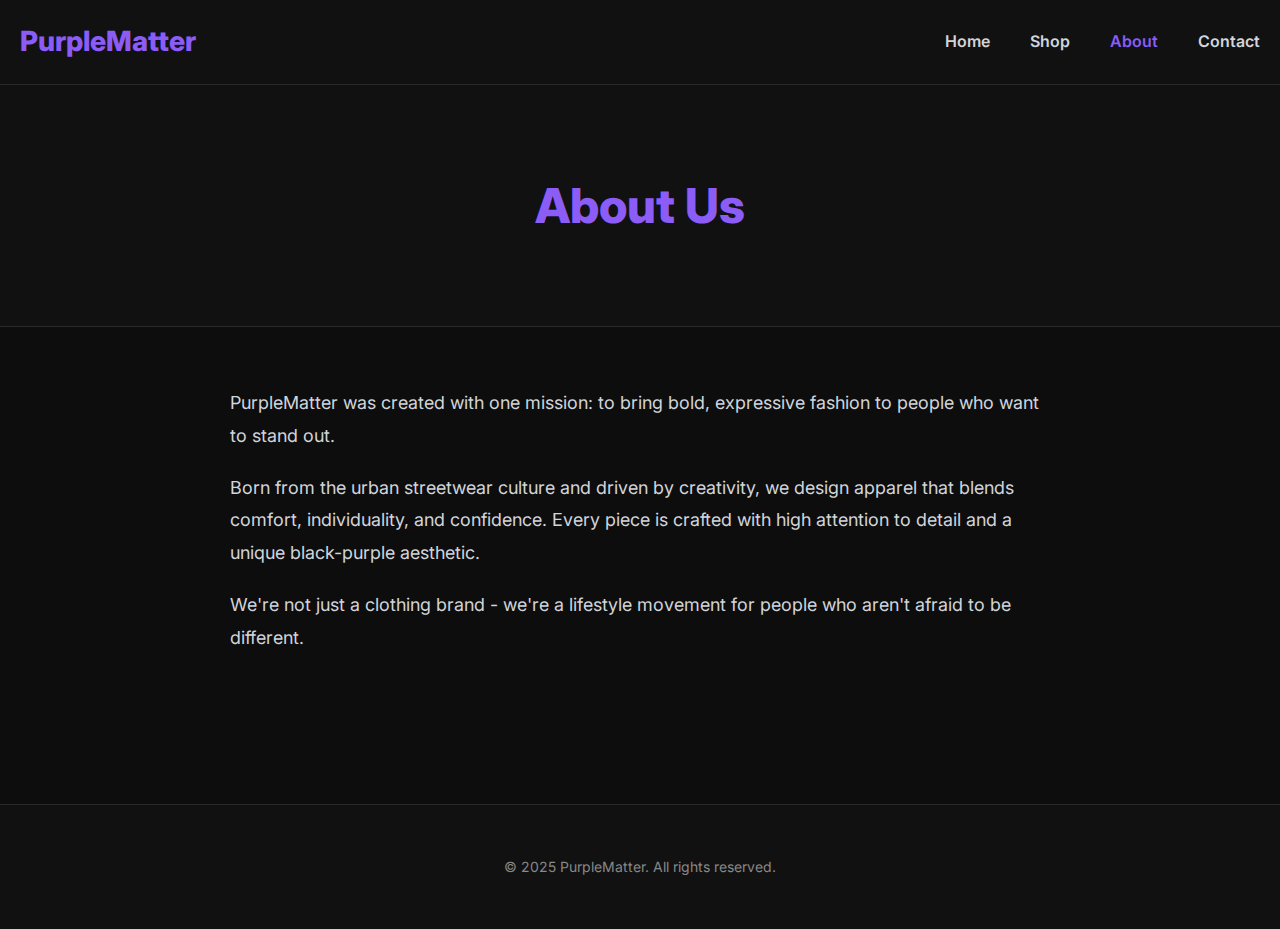
<file: about.html>
<!DOCTYPE html>
<html lang="en">
<head>
  <meta charset="UTF-8">
  <meta name="viewport" content="width=device-width, initial-scale=1.0">
  <title>About - PurpleMatter</title>
  <link rel="stylesheet" href="styles.css">
</head>
<body>
  <header>
    <div class="container">
      <nav class="navbar">
        <a href="index.html" class="logo">PurpleMatter</a>
        <div class="nav-links">
          <a href="index.html">Home</a>
          <a href="shop.html">Shop</a>
          <a href="about.html" class="active">About</a>
          <a href="contact.html">Contact</a>
        </div>
      </nav>
    </div>
  </header>

  <div class="page-header">
    <div class="container">
      <h1>About Us</h1>
    </div>
  </div>

  <div class="page-content">
    <div class="container">
      <p>PurpleMatter was created with one mission: to bring bold, expressive fashion to people who want to stand out.</p>
      <p>Born from the urban streetwear culture and driven by creativity, we design apparel that blends comfort, individuality, and confidence. Every piece is crafted with high attention to detail and a unique black-purple aesthetic.</p>
      <p>We're not just a clothing brand - we're a lifestyle movement for people who aren't afraid to be different.</p>
    </div>
  </div>

  <footer>
    <p>&copy; 2025 PurpleMatter. All rights reserved.</p>
  </footer>
</body>
</html>
</file>
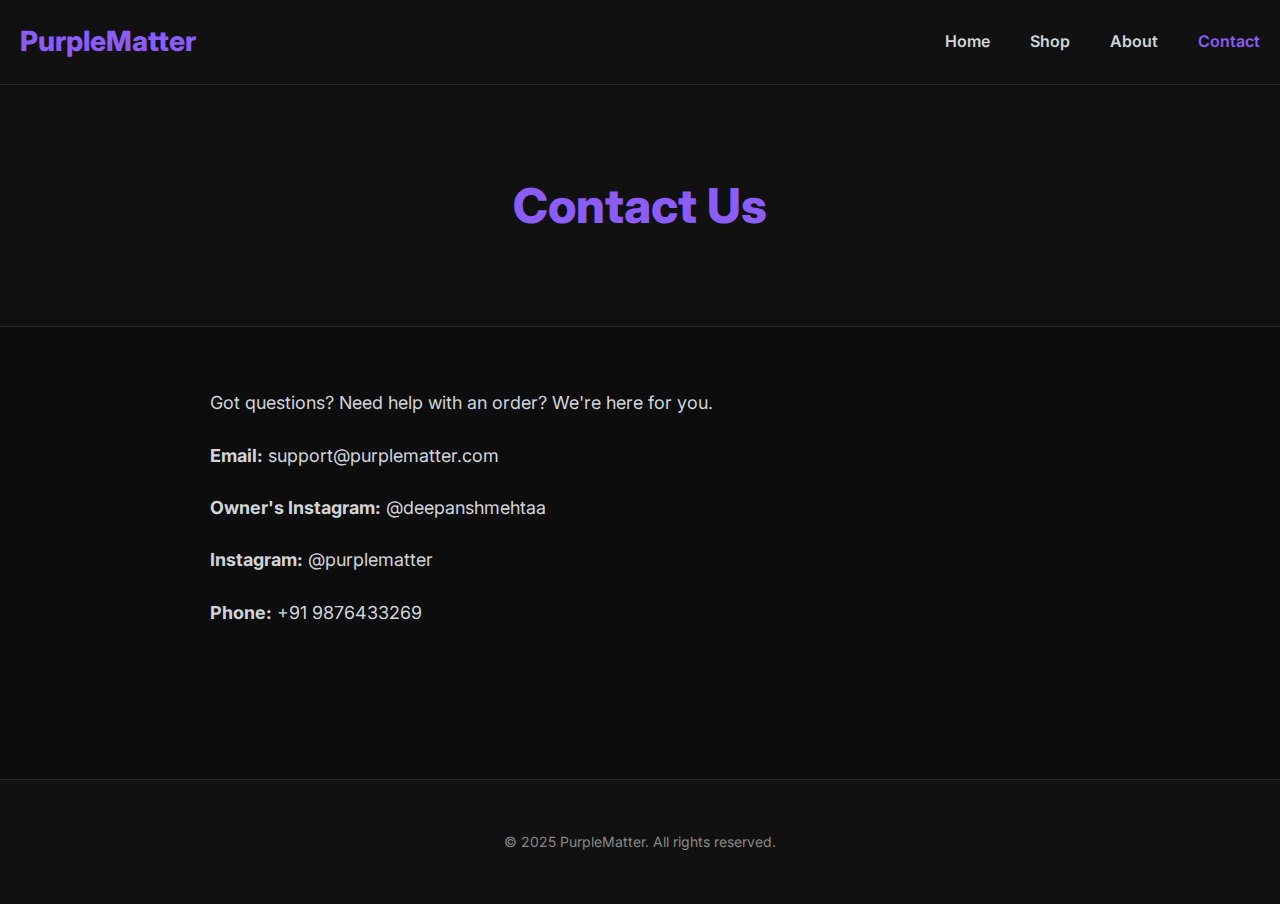
<file: contact.html>
<!DOCTYPE html>
<html lang="en">
<head>
    <meta charset="UTF-8">
    <meta name="viewport" content="width=device-width, initial-scale=1.0">
    <title>Contact - PurpleMatter</title>
    <link rel="stylesheet" href="styles.css">
</head>
<body>
    <header>
        <div class="container">
            <nav class="navbar">
                <a href="index.html" class="logo">PurpleMatter</a>
                <div class="nav-links">
                    <a href="index.html">Home</a>
                    <a href="shop.html">Shop</a>
                    <a href="about.html">About</a>
                    <a href="contact.html" class="active">Contact</a>
                </div>
            </nav>
        </div>
    </header>

    <div class="page-header">
        <div class="container">
            <h1>Contact Us</h1>
        </div>
    </div>

    <div class="page-content container">
        <p>Got questions? Need help with an order? We're here for you.</p>
        <p><strong>Email:</strong> <a href="mailto:support@purplematter.com">support@purplematter.com</a></p>
        <p><strong>Owner's Instagram:</strong> <a href="https://instagram.com/deepanshmehtaa" target="_blank">@deepanshmehtaa</a></p>
        <p><strong>Instagram:</strong> <a href="https://instagram.com/purplematter" target="_blank">@purplematter</a></p>
        <p><strong>Phone:</strong> <a href="tel:+919876433269">+91 9876433269</a></p>
    </div>

    <footer>
        <p>&copy; 2025 PurpleMatter. All rights reserved.</p>
    </footer>
</body>
</html>
</file>
<file: styles.css>
@import url('https://fonts.googleapis.com/css2?family=Inter:wght@300;400;600;700;800&display=swap');

* {
  margin: 0;
  padding: 0;
  box-sizing: border-box;
}

body {
  font-family: 'Inter', sans-serif;
  background: #0d0d0d;
  color: #d1d5db;
  line-height: 1.7;
}

a {
  text-decoration: none;
  color: inherit;
}

.container {
  max-width: 1300px;
  margin: auto;
  padding: 0 20px;
}

header {
  background: #111;
  border-bottom: 1px solid #2a2a2a;
  position: sticky;
  top: 0;
  z-index: 100;
}

.navbar {
  display: flex;
  justify-content: space-between;
  align-items: center;
  padding: 18px 0;
}

.logo {
  font-size: 28px;
  font-weight: 800;
  color: #8b5cf6;
}

.nav-links {
  display: flex;
  gap: 40px;
}

.nav-links a {
  font-weight: 600;
  transition: 0.3s;
}

.nav-links a:hover, .nav-links .active {
  color: #8b5cf6;
}

.hero {
  height: 70px;
  min-height: 420px;
  background: linear-gradient(120deg, #8b5cf6 0%, #6d28d9 50%, #111 100%);
  display: flex;
  align-items: center;
  justify-content: center;
  text-align: center;
  color: #fff;
}

.hero-center {
  max-width: 540px;
}

.hero h1 {
  font-size: 64px;
  font-weight: 800;
  line-height: 1.1;
  margin-bottom: 24px;
}

.hero p {
  font-size: 20px;
  line-height: 1.6;
  margin-bottom: 32px;
}

.hero-btn {
  display: inline-block;
  background: #fff;
  color: #6d28d9;
  padding: 14px 40px;
  border-radius: 999px;
  font-weight: 700;
  font-size: 18px;
  box-shadow: 0 14px 30px rgba(0, 0, 0, 0.35);
  transition: transform 0.2s ease, box-shadow 0.2s ease, background 0.2s ease;
}

.hero-btn:hover {
  background: #f4e9ff;
  transform: translateY(-2px);
  box-shadow: 0 18px 40px rgba(0, 0, 0, 0.45);
}

@media (max-width: 768px) {
  .hero {
    padding: 40px 20px;
    height: auto;
  }

  .hero h1 {
    font-size: 44px;
  }

  .hero p {
    font-size: 18px;
  }
}


.hero-btn {
  display: inline-block;
  margin-top: 20px;
  background: #fff;
  color: #6d28d9;
  padding: 14px 34px;
  border-radius: 40px;
  font-weight: 700;
  transition: 0.3s;
}

.hero-btn:hover {
  background: #d8b4fe;
}

.section-title {
  font-size: 34px;
  font-weight: 800;
  margin: 40px 0 20px;
  color: #fff;
  text-align: center;
}

.product-grid {
  display: grid;
  grid-template-columns: repeat(auto-fit, minmax(250px, 1fr));
  gap: 28px;
}

.product-card {
  background: #1a1a1a;
  border-radius: 16px;
  overflow: hidden;
  border: 1px solid #2a2a2a;
  transition: 0.3s;
}

.product-card:hover {
  transform: translateY(-6px);
  border-color: #8b5cf6;
  box-shadow: 0 20px 40px rgba(139, 92, 246, 0.3);
}

.product-card img {
  width: 100%;
  height: 260px;
  object-fit: cover;
}

.product-details {
  padding: 18px;
}

.product-details h3 {
  font-size: 18px;
  margin-bottom: 6px;
  color: #fff;
}

.price {
  color: #8b5cf6;
  font-weight: 700;
  margin: 8px 0;
  font-size: 20px;
}

.add-btn {
  width: 100%;
  padding: 12px;
  background: #8b5cf6;
  color: #fff;
  border-radius: 10px;
  font-weight: 700;
  margin-top: 10px;
  border: none;
  cursor: pointer;
  transition: 0.3s;
}

.add-btn:hover {
  background: #6d28d9;
}

.page-header {
  text-align: center;
  padding: 80px 20px;
  background: #111;
  border-bottom: 1px solid #2a2a2a;
}

.page-header h1 {
  font-size: 48px;
  color: #8b5cf6;
  font-weight: 800;
}

.page-content {
  max-width: 900px;
  margin: auto;
  padding: 60px 20px;
  font-size: 18px;
  color: #d1d5db;
  line-height: 1.8;
}

.page-content p {
  margin-bottom: 20px;
}

footer {
  background: #111;
  padding: 50px 0;
  text-align: center;
  margin-top: 70px;
  border-top: 1px solid #2a2a2a;
}

footer p {
  font-size: 14px;
  color: #888;
}

/* Mobile Responsiveness */
@media (max-width: 768px) {
  .navbar {
    flex-direction: column;
    gap: 20px;
  }
  
  .hero {
    padding-left: 20px;
    text-align: center;
    padding-right: 20px;
  }
  
  .hero .container {
    flex-direction: column;
    text-align: center;
  }
  
  .hero h1 {
    font-size: 42px;
  }
  
  .product-grid {
    grid-template-columns: repeat(auto-fit, minmax(250px, 1fr));
    gap: 20px;
  }
  
  .container {
    padding: 0 15px;
  }
  
  .page-header {
    padding: 60px 20px;
  }
  
  .page-header h1 {
    font-size: 36px;
  }
}
</file>
